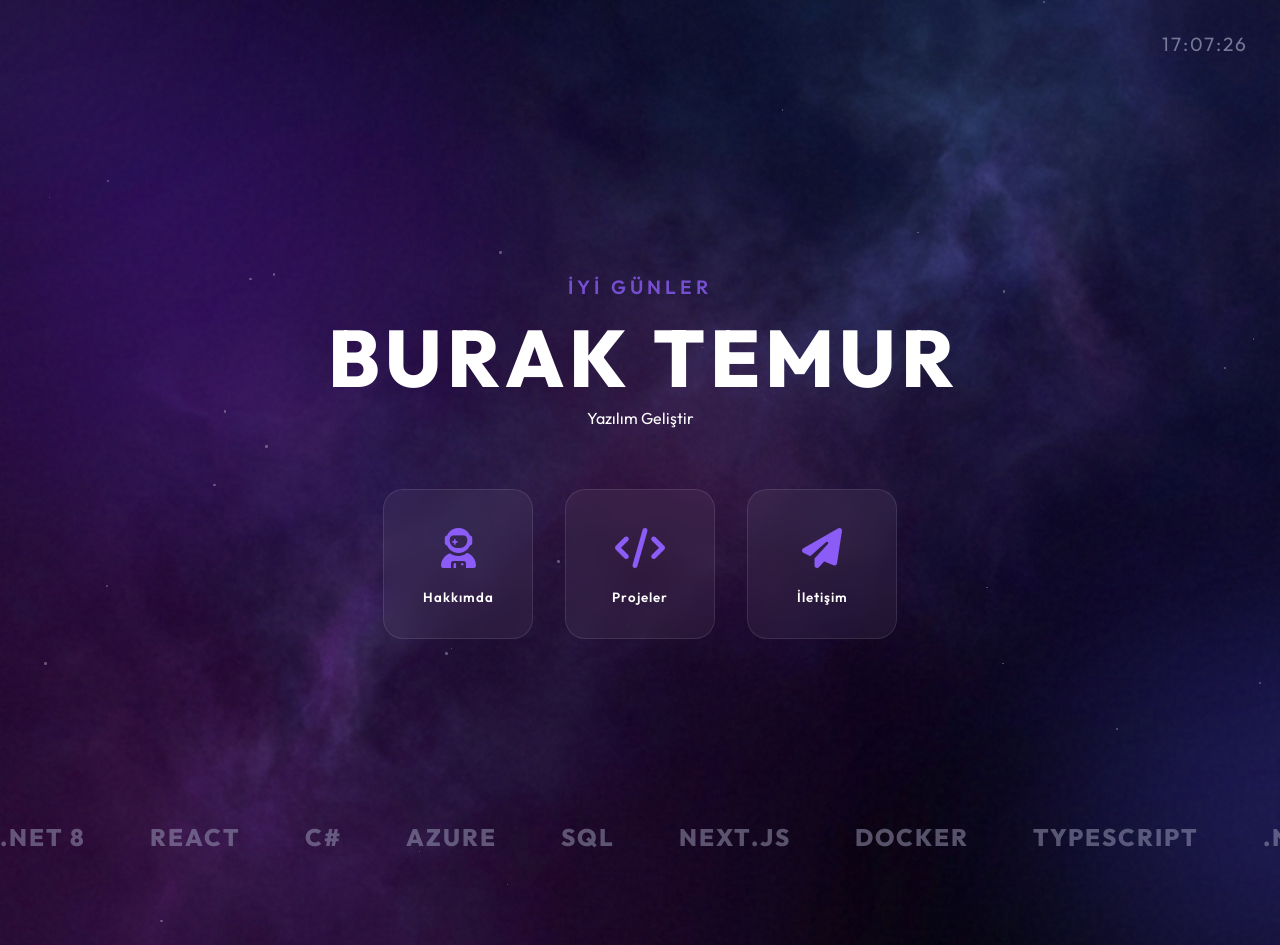
<file: index.html>
<!DOCTYPE html>
<html lang="tr">

<head>
    <meta charset="UTF-8">
    <meta name="viewport" content="width=device-width, initial-scale=1.0">
    <title>Burak Temur | Portfolio</title>
    <link rel="preconnect" href="https://fonts.googleapis.com">
    <link rel="preconnect" href="https://fonts.gstatic.com" crossorigin>
    <link href="https://fonts.googleapis.com/css2?family=Outfit:wght@300;400;600;800&display=swap" rel="stylesheet">
    <link rel="stylesheet" href="style.css">
    <link rel="stylesheet" href="https://cdnjs.cloudflare.com/ajax/libs/font-awesome/6.4.0/css/all.min.css">
</head>

<body>
    <div class="app-container">
        <!-- Top Info -->
        <div class="top-right-info">
            <div id="clock">00:00:00</div>
        </div>

        <!-- Interactive Background -->
        <div class="background-effects">
            <div class="mouse-light" id="mouse-light"></div>
            <div class="particles-layer" id="particles"></div>
            <div class="glow-orb orb-1"></div>
            <div class="glow-orb orb-2"></div>
            <div class="glow-orb orb-3"></div>
            <div class="grid-overlay"></div>
            <div class="noise-overlay"></div>
        </div>

        <!-- Main Home Interface -->
        <div class="main-interface" id="mainInterface">
            <div class="hero-section">
                <div class="greeting" id="greeting">Merhaba</div>
                <!-- ID added for JS targeting -->
                <h1 id="hero-title">BURAK TEMUR</h1>
                <p class="subtitle">Yazılım Geliştirici & Teknoloji Meraklısı</p>
            </div>

            <div class="menu-grid">
                <button class="menu-tile" onclick="openWindow('about', this)">
                    <div class="icon-box"><i class="fa-solid fa-user-astronaut"></i></div>
                    <span>Hakkımda</span>
                    <div class="hover-effect"></div>
                </button>
                <button class="menu-tile" onclick="openWindow('projects', this)">
                    <div class="icon-box"><i class="fa-solid fa-code"></i></div>
                    <span>Projeler</span>
                    <div class="hover-effect"></div>
                </button>
                <button class="menu-tile" onclick="openWindow('contact', this)">
                    <div class="icon-box"><i class="fa-solid fa-paper-plane"></i></div>
                    <span>İletişim</span>
                    <div class="hover-effect"></div>
                </button>
            </div>
        </div>

        <!-- Windows Layer -->
        <!-- About Window -->
        <div class="window-overlay" id="window-about">
            <div class="window-box">
                <button class="close-btn" onclick="closeWindow('about')"><i class="fa-solid fa-xmark"></i></button>
                <div class="window-content centered-text">
                    <div class="profile-header">
                        <h2>Merhaba, ben <span class="highlight">Burak Temur</span></h2>
                        <h3>Yazılım Geliştirici & Teknoloji Meraklısı</h3>
                    </div>
                    <div class="text-scramble-wrapper">
                        <p class="scramble-text">
                            Modern web teknolojileri ve yazılım mimarileri üzerine çalışıyorum.
                            Fikirleri koda dökerek dijital dünyada iz bırakmayı seviyorum.
                        </p>
                    </div>
                </div>
            </div>
        </div>

        <!-- Projects Window -->
        <div class="window-overlay" id="window-projects">
            <div class="window-box large-window">
                <button class="close-btn" onclick="closeWindow('projects')"><i class="fa-solid fa-xmark"></i></button>
                <div class="window-header">
                    <h2>Projeler</h2>
                </div>
                <div class="window-content">
                    <div class="projects-grid">
                        <a href="https://github.com/buraaks/OverlayPlayer" target="_blank" class="project-card">
                            <div class="project-image-wrapper">
                                <img src="images/overlay-player.png" alt="Overlay Player">
                            </div>
                            <div class="project-content">
                                <h3>Overlay Player</h3>
                                <p>WPF tabanlı, masaüstü için video/gif overlay aracı.</p>
                                <div class="tags">
                                    <span>C#</span><span>WPF</span>
                                </div>
                            </div>
                        </a>
                        <a href="https://github.com/buraaks/BarnManagement" target="_blank" class="project-card">
                            <div class="project-image-wrapper">
                                <img src="images/barn-management.png" alt="Barn Management API">
                            </div>
                            <div class="project-content">
                                <h3>Barn Management API</h3>
                                <p>Sanal çiftlik yönetim simülasyonu için gelişmiş .NET API.</p>
                                <div class="tags">
                                    <span>.NET 8</span><span>EF Core</span>
                                </div>
                            </div>
                        </a>
                        <div class="project-card empty-card">
                            <div class="project-content" style="align-items: center; justify-content: center;">
                                <p>More Coming Soon...</p>
                            </div>
                        </div>
                    </div>
                </div>
            </div>
        </div>

        <!-- Contact Window -->
        <div class="window-overlay" id="window-contact">
            <div class="window-box small-window">
                <button class="close-btn" onclick="closeWindow('contact')"><i class="fa-solid fa-xmark"></i></button>
                <div class="window-header">
                    <h2>İletişim</h2>
                </div>
                <div class="window-content contact-flex">
                    <a href="https://github.com/buraaks" target="_blank" class="social-link">
                        <i class="fa-brands fa-github"></i>
                        <span>GitHub</span>
                    </a>
                    <a href="mailto:contact@buraktemur.com" class="social-link">
                        <i class="fa-solid fa-envelope"></i>
                        <span>Email</span>
                    </a>
                    <a href="#" class="social-link">
                        <i class="fa-brands fa-linkedin"></i>
                        <span>LinkedIn</span>
                    </a>
                    <a href="https://www.instagram.com/burak._.tmr8/" target="_blank" class="social-link">
                        <i class="fa-brands fa-instagram"></i>
                        <span>Instagram</span>
                    </a>
                </div>
            </div>
        </div>







        <!-- Tech Marquee -->
        <div class="marquee-container">
            <div class="marquee-content">
                <div class="marquee-item">.NET 8</div>
                <div class="marquee-item">REACT</div>
                <div class="marquee-item">C#</div>
                <div class="marquee-item">AZURE</div>
                <div class="marquee-item">SQL</div>
                <div class="marquee-item">NEXT.JS</div>
                <div class="marquee-item">DOCKER</div>
                <div class="marquee-item">TYPESCRIPT</div>
                <!-- Duplicate for seamless loop -->
                <div class="marquee-item">.NET 8</div>
                <div class="marquee-item">REACT</div>
                <div class="marquee-item">C#</div>
                <div class="marquee-item">AZURE</div>
                <div class="marquee-item">SQL</div>
                <div class="marquee-item">NEXT.JS</div>
                <div class="marquee-item">DOCKER</div>
                <div class="marquee-item">TYPESCRIPT</div>
            </div>
        </div>

    </div>
    <script src="script.js"></script>
</body>

</html>
</file>
<file: style.css>
:root {
    --bg-dark: #0a0a0f;
    --text-primary: #ffffff;
    --text-secondary: #a0a0bd;
    --accent-color: #6d28d9;
    /* Deep Purple */
    --accent-glow: #8b5cf6;
    /* Lighter Purple for glow */
    --glass-bg: rgba(255, 255, 255, 0.05);
    --glass-border: rgba(255, 255, 255, 0.1);
    --font-main: 'Outfit', sans-serif;
}

* {
    margin: 0;
    padding: 0;
    box-sizing: border-box;
    font-family: var(--font-main);
}

body {
    background-color: var(--bg-dark);
    background-image: url('images/bg-main.png');
    background-size: cover;
    background-position: center;
    background-repeat: no-repeat;
    color: var(--text-primary);
    overflow: hidden;
    /* CRITICAL: NO SCROLL */
    height: 100vh;
    width: 100vw;
}

.app-container {
    position: relative;
    width: 100%;
    height: 100%;
    display: flex;
    justify-content: center;
    align-items: center;
}

/* Background Effects */
.background-effects {
    position: absolute;
    top: -5%;
    left: -5%;
    width: 110%;
    height: 110%;
    z-index: 0;
    overflow: hidden;
    pointer-events: none;
    transition: transform 0.2s ease-out;
    /* For parallax */
}

/* Particles Layer */
.particles-layer {
    position: absolute;
    width: 100%;
    height: 100%;
}

.particle {
    position: absolute;
    background: white;
    border-radius: 50%;
    opacity: 0.3;
    animation: twinkle var(--duration) infinite ease-in-out;
}

@keyframes twinkle {

    0%,
    100% {
        opacity: 0.1;
        transform: scale(1);
    }

    50% {
        opacity: 0.5;
        transform: scale(1.2);
    }
}

/* Mouse Follower Light */
.mouse-light {
    position: absolute;
    width: 600px;
    height: 600px;
    background: radial-gradient(circle, rgba(139, 92, 246, 0.15) 0%, transparent 70%);
    border-radius: 50%;
    pointer-events: none;
    z-index: 1;
    /* Use top/left 0 and transform for moving to avoid layout thrashing */
    top: 0;
    left: 0;
    transform: translate(-50%, -50%);
    /* Initial, updated via JS */
    will-change: transform;
    /* Performance hint */
    filter: blur(40px);
    /* Reduced blur */
}

/* Shooting Star */
.shooting-star {
    position: absolute;
    height: 1px;
    background: linear-gradient(to right, transparent, white);
    /* Head-first white head */
    width: 120px;
    opacity: 0;
    pointer-events: none;
    animation: shoot var(--duration) linear infinite;
}

@keyframes shoot {
    0% {
        transform: translate(0, 0) rotate(45deg);
        opacity: 0;
    }

    5% {
        opacity: 1;
    }

    15% {
        transform: translate(600px, 600px) rotate(45deg);
        opacity: 0;
    }

    100% {
        transform: translate(600px, 600px) rotate(45deg);
        opacity: 0;
    }
}

.glow-orb {
    position: absolute;
    border-radius: 50%;
    filter: blur(80px);
    /* Reduced blur radius for sharper, less muddy look */
    opacity: 0.4;
    /* Increased opacity slightly as they blend with image */
    mix-blend-mode: screen;
    /* Blend with background image */
    animation: float 20s infinite ease-in-out;
    /* Speeded up from 30s */
}

.orb-1 {
    width: 80vh;
    height: 80vh;
    background: radial-gradient(circle, var(--accent-color), transparent);
    top: -10%;
    left: -10%;
    animation-duration: 25s;
    /* Speeded up */
}

.orb-2 {
    width: 60vh;
    height: 60vh;
    background: radial-gradient(circle, #4f46e5, transparent);
    bottom: -15%;
    right: -15%;
    animation-delay: -10s;
    animation-duration: 22s;
    /* Speeded up */
}

.orb-3 {
    width: 40vh;
    height: 40vh;
    background: radial-gradient(circle, #ec4899, transparent);
    /* Pinkish-Purple */
    top: 30%;
    left: 40%;
    opacity: 0.15;
    animation-delay: -5s;
    animation-duration: 30s;
    /* Speeded up */
}

.grid-overlay {
    position: absolute;
    width: 100%;
    height: 100%;
    background-image:
        linear-gradient(var(--glass-border) 1px, transparent 1px),
        linear-gradient(90deg, var(--glass-border) 1px, transparent 1px);
    background-size: 80px 80px;
    opacity: 0.01;
    animation: pulseGrid 8s infinite ease-in-out;
}

.noise-overlay {
    position: absolute;
    top: 0;
    left: 0;
    width: 100%;
    height: 100%;
    pointer-events: none;
    z-index: 2;
    opacity: 0.03;
    /* More subtle */
    /* Higher baseFrequency (0.8) for finer grain */
    background-image: url("data:image/svg+xml,%3Csvg viewBox='0 0 200 200' xmlns='http://www.w3.org/2000/svg'%3E%3Cfilter id='noiseFilter'%3E%3CfeTurbulence type='fractalNoise' baseFrequency='0.8' numOctaves='3' stitchTiles='stitch'/%3E%3C/filter%3E%3Crect width='100%25' height='100%25' filter='url(%23noiseFilter)' opacity='1'/%3E%3C/svg%3E");
}

@keyframes pulseGrid {

    0%,
    100% {
        opacity: 0.01;
        transform: scale(1);
    }

    50% {
        opacity: 0.02;
        transform: scale(1.02);
    }
}

@keyframes float {

    0%,
    100% {
        transform: translate(0, 0) rotate(0deg);
    }

    33% {
        transform: translate(3vw, -5vh) rotate(10deg);
    }

    66% {
        transform: translate(-3vw, 5vh) rotate(-10deg);
    }
}

/* Interactive Title */
.hero-section {
    min-height: 180px;
    /* Preserve space so text expansion doesn't push menu down */
    display: flex;
    flex-direction: column;
    justify-content: center;
    align-items: center;
    margin-bottom: 2rem;
}

.greeting {
    font-size: 1.2rem;
    color: var(--accent-glow);
    text-transform: uppercase;
    letter-spacing: 4px;
    margin-bottom: 0.5rem;
    font-weight: 600;
    opacity: 0.8;
}

.hero-section h1 {
    font-size: 5rem;
    font-weight: 800;
    letter-spacing: -2px;
    /* Tighter for better effect */
    margin: 0;
    cursor: default;
    display: flex;
    justify-content: center;
    align-items: baseline;
    /* Keep letters aligned on bottom line */
    gap: 5px;
    /* Space between words */
}

.hero-section h1 span.char {
    display: inline-block;
    transition: transform 0.1s ease-out;
    will-change: transform;
    margin: 0 1px;
    /* Minimal base margin */
    color: white;
    position: relative;
    /* Removed text-shadow if any, it's heavy */
}

.hero-section h1 span.space {
    display: inline-block;
    width: 1rem;
}

/* Main Interface Centering */
.main-interface {
    z-index: 10;
    text-align: center;
    display: flex;
    flex-direction: column;
    align-items: center;
    justify-content: center;
    gap: 1rem;
    /* Reduced gap to bring menu closer to title */
    transition: transform 0.6s cubic-bezier(0.16, 1, 0.3, 1), opacity 0.6s ease, filter 0.6s ease;
    width: 100%;
}

.main-interface.hidden {
    opacity: 0;
    transform: scale(0.9);
    filter: blur(10px);
    pointer-events: none;
}

/* Menu Grid */
.menu-grid {
    display: flex;
    justify-content: center;
    align-items: center;
    gap: 2rem;
    perspective: 1000px;
    width: 100%;
}

.menu-tile {
    background: var(--glass-bg);
    border: 1px solid var(--glass-border);
    backdrop-filter: blur(10px);
    width: 150px;
    height: 150px;
    border-radius: 20px;
    display: flex;
    flex-direction: column;
    align-items: center;
    justify-content: center;
    cursor: pointer;
    transition: transform 0.1s ease-out, background 0.4s ease, box-shadow 0.4s ease, border-color 0.4s ease;
    position: relative;
    overflow: hidden;
    color: white;
    transform-style: preserve-3d;
    will-change: transform;
}

.icon-box {
    font-size: 2.5rem;
    margin-bottom: 1rem;
    color: var(--accent-glow);
    transition: transform 0.4s ease, color 0.4s ease;
}

.menu-tile span {
    font-weight: 600;
    letter-spacing: 1px;
}

.menu-tile:hover {
    /* transform handled by JS */
    background: rgba(255, 255, 255, 0.15);
    box-shadow: 0 15px 30px rgba(109, 40, 217, 0.3);
    border-color: var(--accent-glow);
}

.menu-tile:hover .icon-box {
    transform: translateZ(20px) scale(1.1);
    color: white;
}

/* Window Overlay */
.window-overlay {
    position: absolute;
    top: 0;
    left: 0;
    width: 100%;
    height: 100%;
    display: flex;
    justify-content: center;
    align-items: center;
    z-index: 20;
    pointer-events: none;
    /* Initially pass-through */
    opacity: 0;
    transition: opacity 0.4s ease, backdrop-filter 0.4s ease;
    perspective: 1500px;
    /* Enable 3D space */
}

.window-overlay.active {
    pointer-events: auto;
    opacity: 1;
    background: rgba(0, 0, 0, 0.6);
    backdrop-filter: blur(8px);
    /* Animate blur in */
}

.window-box {
    background: #0f0f15;
    border: 1px solid rgba(255, 255, 255, 0.15);
    border-radius: 24px;
    padding: 3rem;
    width: 600px;
    max-width: 90%;
    position: relative;
    box-shadow: 0 25px 50px -12px rgba(0, 0, 0, 0.9);

    /* Animation Start State */
    opacity: 0;
    transform: translate(var(--start-x, 0px), var(--start-y, 50px)) scale(var(--start-scale, 0.3)) rotateX(45deg);
    /* Start tilted */
    /* More elastic spring physics */
    transition: transform 0.6s cubic-bezier(0.34, 1.56, 0.64, 1), opacity 0.4s ease;
    /* Snappier bezier */
    will-change: transform, opacity;
    transform-style: preserve-3d;
}

.window-overlay.active .window-box {
    opacity: 1;
    transform: translate(0, 0) scale(1) rotateX(0deg);
}

/* Stagger content inside window */
.window-content {
    opacity: 0;
    transform: translateY(20px);
    transition: all 0.4s ease;
    transition-delay: 0.1s;
    /* Wait for window to start opening */
}

.window-overlay.active .window-content {
    opacity: 1;
    transform: translateY(0);
}

.large-window {
    width: 900px;
    height: 80vh;
    /* Fixed height for scrollable content within window if absolutely needed, but avoiding page scroll */
}

.close-btn {
    position: absolute;
    top: 20px;
    right: 20px;
    background: transparent;
    border: none;
    color: var(--text-secondary);
    font-size: 1.5rem;
    cursor: pointer;
    transition: color 0.3s;
    z-index: 30;
}

.close-btn:hover {
    color: #ef4444;
    transform: rotate(90deg);
}

/* Content Styling */
.centered-text {
    text-align: center;
}

.highlight {
    color: var(--accent-glow);
    font-weight: 800;
}

.profile-header h2 {
    font-size: 2.5rem;
    margin-bottom: 0.5rem;
}

.profile-header h3 {
    color: var(--text-secondary);
    font-weight: 300;
    margin-bottom: 2rem;
}

.scramble-text {
    font-size: 1.25rem;
    line-height: 1.6;
    max-width: 80%;
    margin: 0 auto;
}

/* Project Grid */
.projects-grid {
    display: grid;
    grid-template-columns: repeat(auto-fit, minmax(250px, 1fr));
    gap: 1.5rem;
    margin-top: 1rem;
}

.project-card {
    background: rgba(255, 255, 255, 0.03);
    border: 1px solid rgba(255, 255, 255, 0.05);
    border-radius: 16px;
    overflow: hidden;
    transition: transform 0.3s ease, background 0.3s ease, box-shadow 0.3s ease;
    text-decoration: none;
    color: inherit;
    display: flex;
    flex-direction: column;
    height: 100%;
    position: relative;
}

.project-card:hover {
    transform: translateY(-8px);
    background: rgba(255, 255, 255, 0.08);
    box-shadow: 0 10px 30px rgba(0, 0, 0, 0.3);
    border-color: var(--accent-glow);
}

.project-image-wrapper {
    width: 100%;
    height: 160px;
    overflow: hidden;
    position: relative;
}

.project-image-wrapper img {
    width: 100%;
    height: 100%;
    object-fit: cover;
    transition: transform 0.5s ease;
}

.project-card:hover .project-image-wrapper img {
    transform: scale(1.1);
}

.project-content {
    padding: 1.5rem;
    flex-grow: 1;
    display: flex;
    flex-direction: column;
}

.project-card h3 {
    color: var(--accent-glow);
    margin-bottom: 0.5rem;
    font-size: 1.25rem;
}

.tags {
    margin-top: 1rem;
    display: flex;
    gap: 0.5rem;
    flex-wrap: wrap;
}

.tags span {
    font-size: 0.8rem;
    padding: 0.3rem 0.8rem;
    background: rgba(139, 92, 246, 0.2);
    border-radius: 20px;
    color: #e0e7ff;
}

/* Contact Flex */
.contact-flex {
    display: flex;
    justify-content: center;
    gap: 2rem;
    margin-top: 1rem;
}

.social-link {
    display: flex;
    flex-direction: column;
    align-items: center;
    gap: 0.5rem;
    text-decoration: none;
    color: var(--text-primary);
    transition: color 0.3s;
}

.social-link i {
    font-size: 2rem;
}

.social-link:hover {
    color: var(--accent-glow);
}




/* Tech Stack Marquee */
.marquee-container {
    position: fixed;
    bottom: 2rem;
    width: 100%;
    overflow: hidden;
    padding: 1rem 0;
    z-index: 5;
    opacity: 0.5;
    pointer-events: none;
}

.marquee-content {
    display: flex;
    gap: 4rem;
    animation: marquee 30s linear infinite;
    white-space: nowrap;
}

@keyframes marquee {
    0% {
        transform: translateX(0);
    }

    100% {
        transform: translateX(-50%);
    }
}

.marquee-item {
    font-size: 1.5rem;
    font-weight: 800;
    color: var(--text-secondary);
    letter-spacing: 2px;
    flex-shrink: 0;
}

/* Clock Style */
.top-right-info {
    position: fixed;
    top: 2rem;
    right: 2rem;
    text-align: right;
    z-index: 100;
    font-family: 'Courier New', Courier, monospace;
    color: var(--text-secondary);
    opacity: 0.7;
    pointer-events: none;
}

#clock {
    font-size: 1.2rem;
    letter-spacing: 2px;
}




/* Scrollbar */
::-webkit-scrollbar {
    width: 8px;
}

::-webkit-scrollbar-track {
    background: #0a0a0f;
}

::-webkit-scrollbar-thumb {
    background: #333;
    border-radius: 4px;
}

::-webkit-scrollbar-thumb:hover {
    background: #555;
}

/* Responsive */
@media (max-width: 768px) {
    .menu-grid {
        flex-direction: column;
        gap: 1rem;
    }

    .menu-tile {
        width: 100%;
        height: 80px;
        flex-direction: row;
        gap: 1rem;
        padding: 0 2rem;
    }

    .menu-tile:hover {
        transform: scale(1.02);
    }

    .hero-section h1 {
        font-size: 2.5rem;
    }

    /* Marquee Fixes for Mobile */
    .marquee-container {
        bottom: 1rem;
    }

    .marquee-content {
        gap: 2rem;
    }

    .marquee-item {
        font-size: 1rem;
    }
}

/* Texture/Shard for Text Shatter Effect */
.letter-shard {
    position: absolute;
    background: white;
    box-shadow: 0 0 5px rgba(255, 255, 255, 0.8);
    opacity: 1;
    pointer-events: none;
    z-index: 1000;
    border-radius: 2px;
}
</file>
